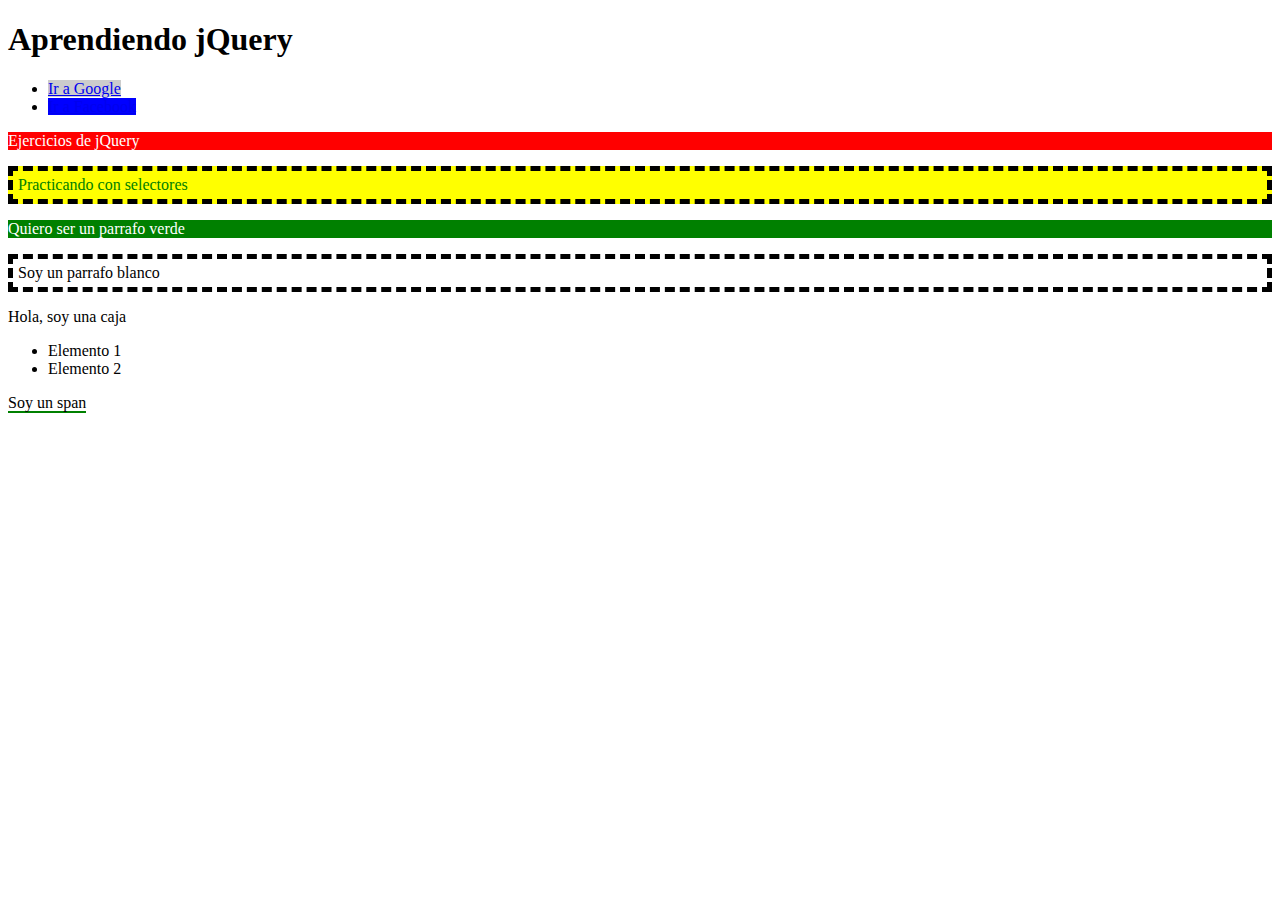
<file: aprendiendo-jquery/index.html>
<!DOCTYPE html>
<html lang="es">
<head>
    <meta charset="UTF-8">
    <title>Aprendiendo jQuery</title>
    <!--<script src="http://code.jquery.com/jquery-3.4.1.min.js" integrity="sha256-CSXorXvZcTkaix6Yvo6HppcZGetbYMGWSFlBw8HfCJo="
        crossorigin="anonymous"></script>-->
        <script src="js/jquery-3.4.1.min.js"></script>
        <script src="js/01-selectores.js"></script>
        <style>
            .zebra {
                border: 5px dashed black;
            }

            .grande {
                font-size: 30px;
            }

            .margen-superior {
                display: block;
                margin-top: 45px;
            }

            .resaltado {
                border-bottom: 2px solid green;
            }
        </style>
</head>
<body>
    <h1>Aprendiendo jQuery</h1>
    <ul>
        <li><a href="https://google.com" title="Google">Ir a Google</a></li>
        <li><a href="https://facebook.com" title="Facebook">Ir a Facebook</a></li>
    </ul>
    <p id="rojo" class="sin_borde">Ejercicios de jQuery</p>
    <p id="amarillo" class="zebra"">Practicando con selectores</p>
    <p id="verde" class="sin_borde">Quiero ser un parrafo verde</p>
    <p class="zebra">Soy un parrafo blanco</p>
    <div id="caja">
        <p>Hola, soy una caja</p>
        <ul>
            <li>Elemento 1</li>
            <li id="elemento2">Elemento 2</li>
        </ul>
        <span class="resaltado">Soy un span</span>
    </div>
</body>
</html>
</file>
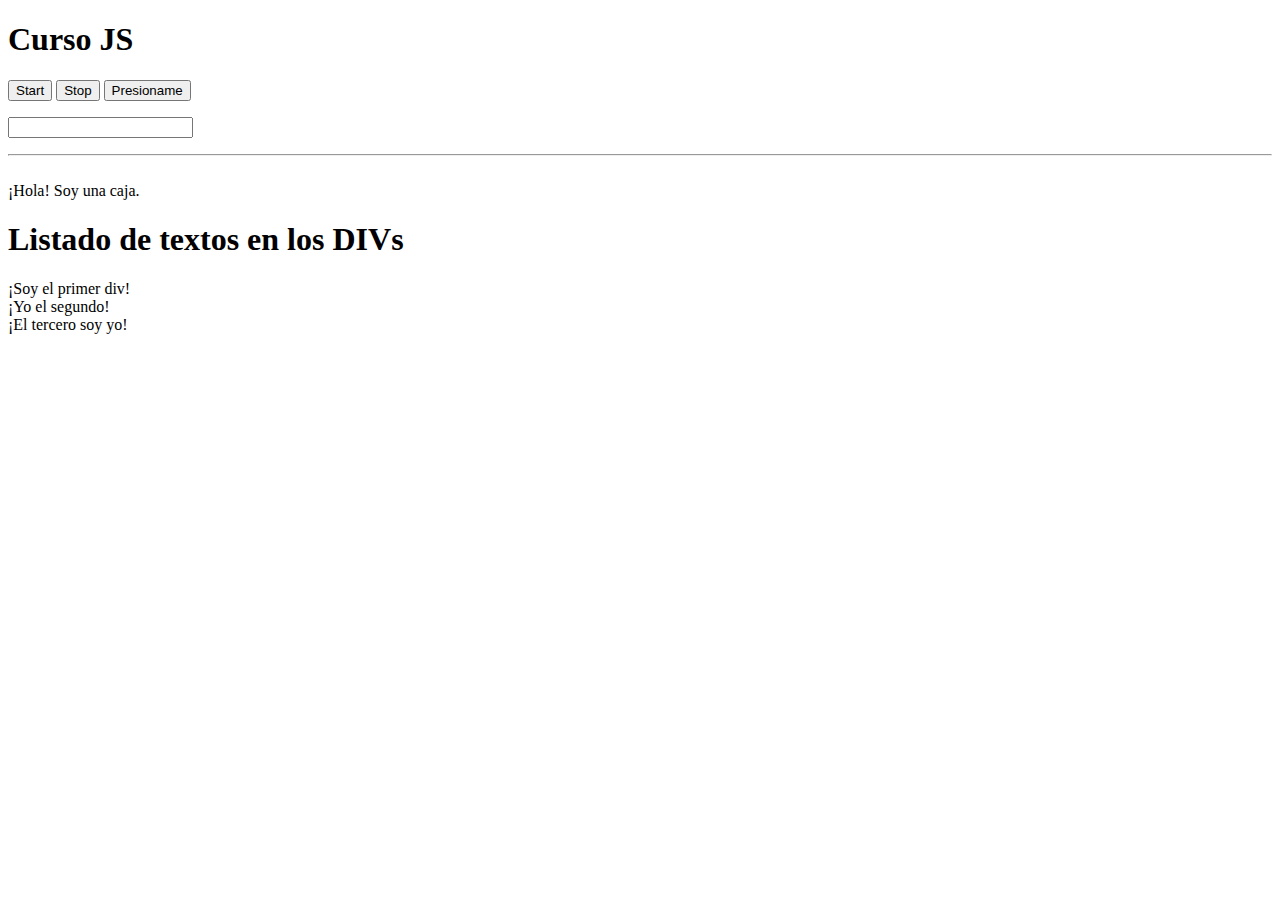
<file: hola-mundo/index.html>
<!DOCTYPE html>
<html lang="es">
<head>
    <meta charset="UTF-8"/>
    <title>Hola mundo con JS - Alejandro Martín</title>
    <!--<script type="text/javascript">
        alert("Hola mundo con JS");
    </script>
    <script src="js/01-hola-mundo.js"></script>
    <script src="js/02-variables.js"></script>
    <script src="js/03-let-y-var.js"></script>
    <script src="js/04-constantes.js"></script>
    <script src="js/05-tipos-de-datos.js"></script>
    <script src="js/06-condicionales.js"></script>
    <script src="js/07-switch.js"></script>
    <script src="js/08-bucle-for.js"></script>
    <script src="js/09-while.js"></script>
    <script src="js/10-ventanas.js"></script>
    <script src="js/12-ejercicio2.js"></script>
    <script src="js/13-ejercicio3.js"></script>
    <script src="js/14-ejercicio4.js"></script>
    <script src="js/15-ejercicio5.js"></script>
    <script src="js/16-ejercicio6.js"></script>
    <script src="js/17-ejercicio7.js"></script>
    <script src="js/18-ejercicio8.js"></script>
    <script src="js/19-funciones.js"></script>
    <script src="js/20-parametros2.js"></script>
    <script src="js/21-funciones-anonimas.js"></script>
    <script src="js/22-ambito.js"></script>
    <script src="js/23-funciones-texto.js"></script>
    <script src="js/24-plantillas.js"></script>
    <script src="js/25-arrays.js"></script>
    <script src="js/26-arrays-multi.js"></script>
    <script src="js/27-ejercicio-arrays.js"></script>
    <script src="js/30-eventos.js"></script>
    <script src="js/31-timers.js"></script>
-->
    <script src="js/30-eventos.js"></script>
    </head>
    
<body>
    <h1>Curso JS</h1>
    <p>
        <button id="start">Start</button>
        <button id="stop">Stop</button>
        <button id="boton">Presioname</button>
        <form>
            <input type="text" name="nombre" id="campo_nombre"/>
        </form>
    </p>
    
    <hr/>
    <br/>
    <div id="micaja">¡Hola! Soy una caja.</div>

    <section id="miSeccion">
        <h1 id="encabezado">Listado de textos en los DIVs</h1>
    </section>
    <div class="amarillo">¡Soy el primer div!</div>
    <div class="rojo">¡Yo el segundo!</div>
    <div class="rojo">¡El tercero soy yo!</div>
    <!--<script src="js/28-dom.js"></script>
    <script src="js/29-bom.js"></script>-->
    

    
</body>

</html>
</file>
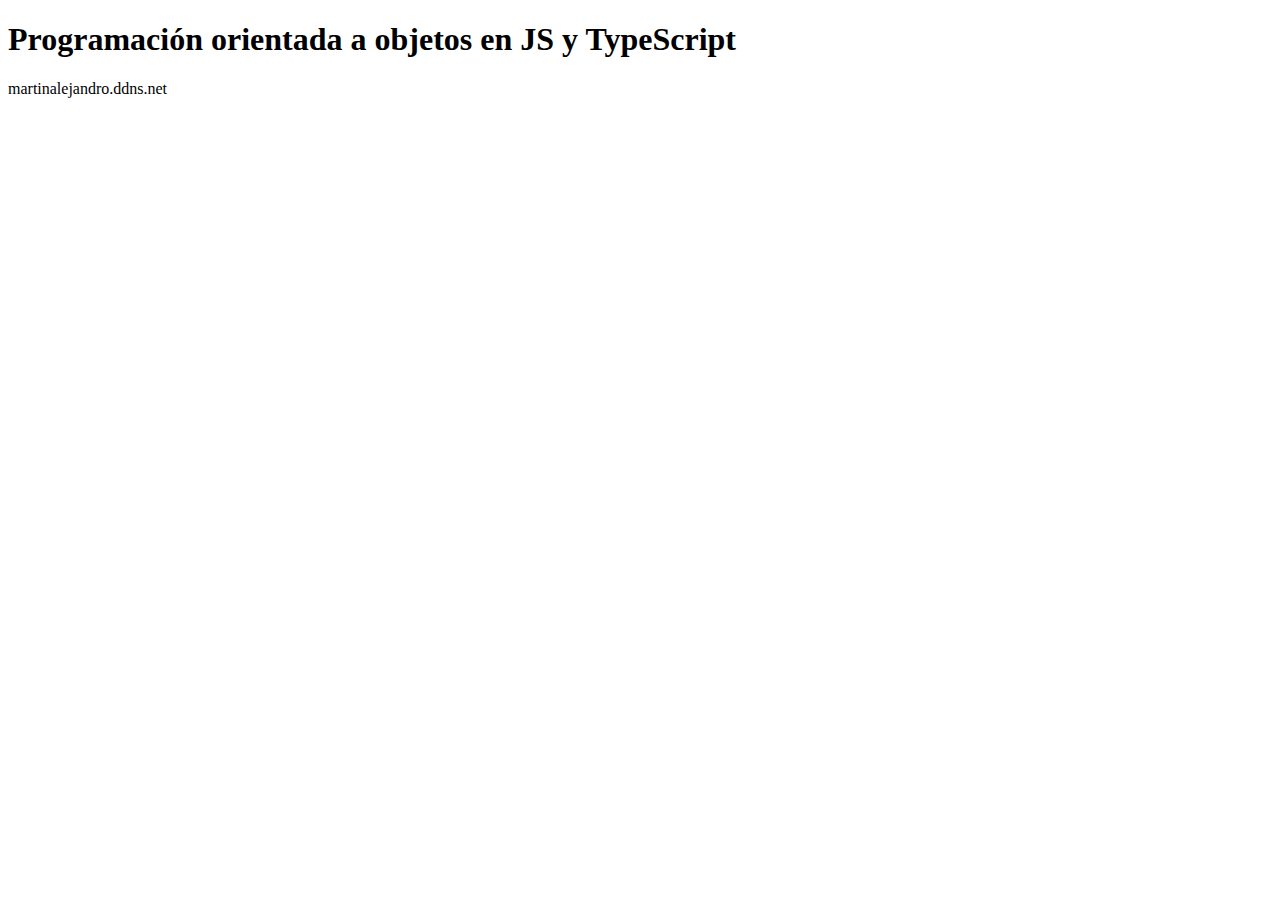
<file: poo-y-ts/index.html>
<!DOCTYPE html>
<html lang="en">
<head>
    <meta charset="UTF-8">
    <title>POO y TypeScript</title>
    <!-- <script src="js/01-clase-json.js"></script> 
    <script src="js/02-hola-mundo.js"></script>
    <script src="js/03-tipos-de-datos.js"></script>-->
    <script src="js/camiseta.js"></script>
</head>
<body>
    <h1>Programación orientada a objetos en JS y TypeScript</h1>
    <p>martinalejandro.ddns.net</p>
</body>
</html>
</file>
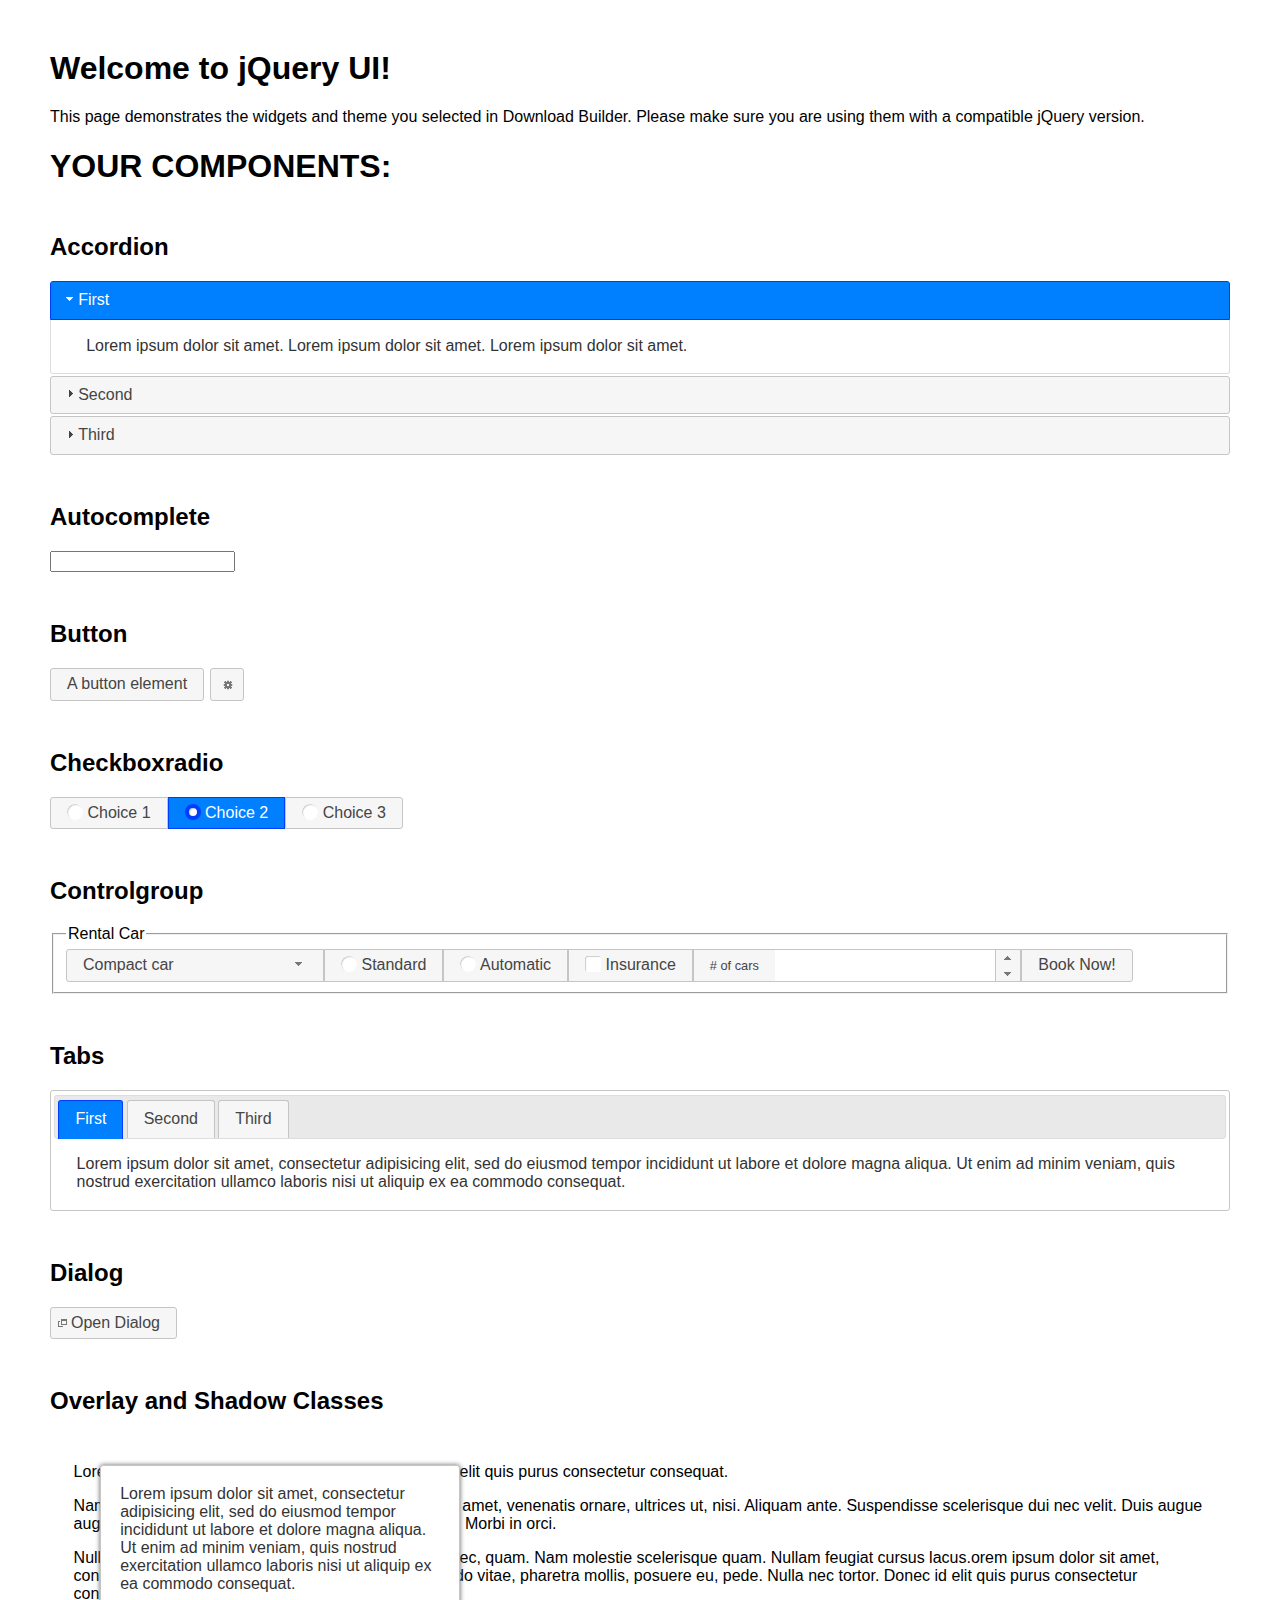
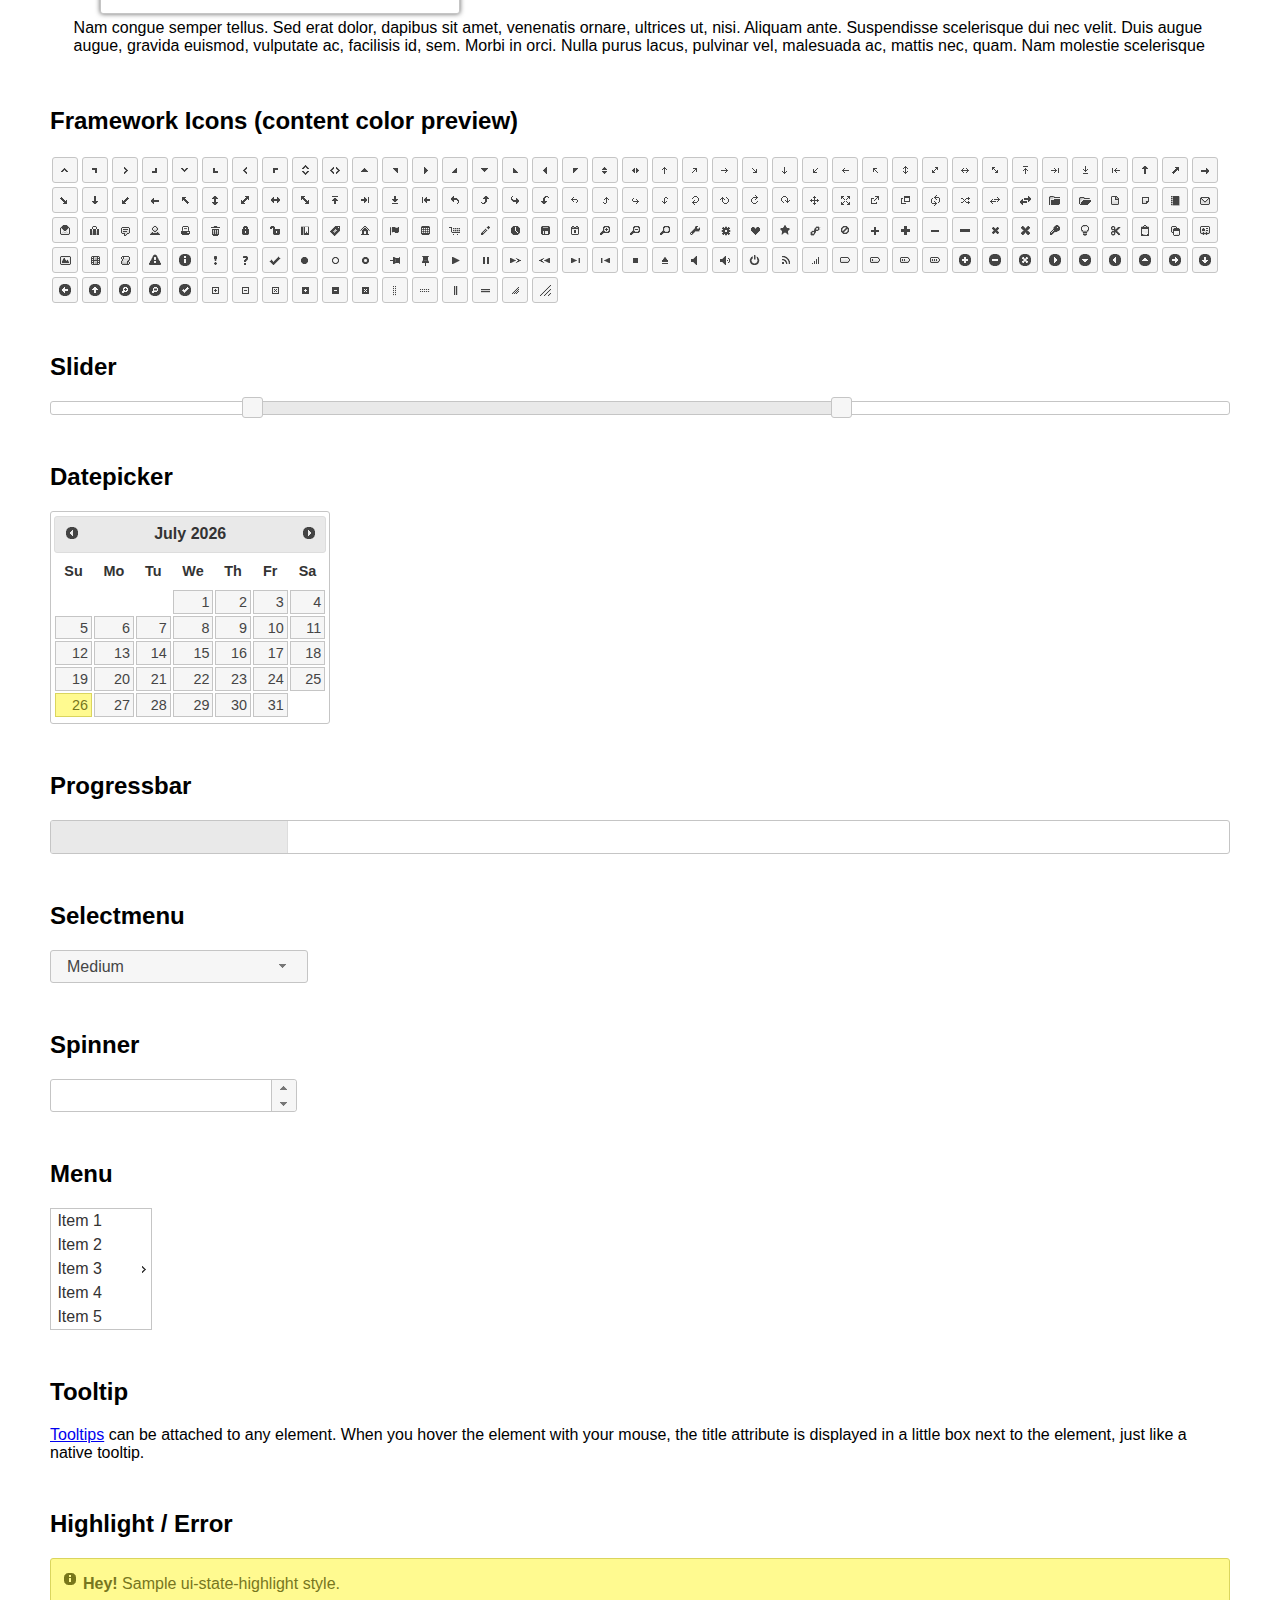
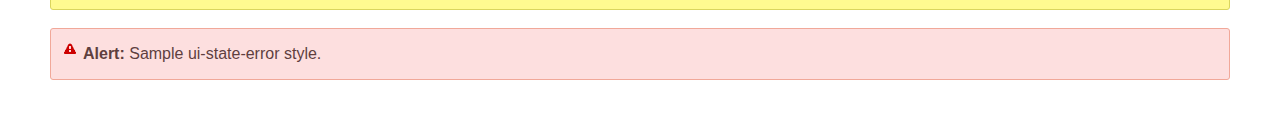
<file: aprendiendo-jquery/js/jquery-ui/index.html>
<!doctype html>
<html lang="us">
<head>
	<meta charset="utf-8">
	<title>jQuery UI Example Page</title>
	<link href="jquery-ui.css" rel="stylesheet">
	<style>
	body{
		font-family: "Trebuchet MS", sans-serif;
		margin: 50px;
	}
	.demoHeaders {
		margin-top: 2em;
	}
	#dialog-link {
		padding: .4em 1em .4em 20px;
		text-decoration: none;
		position: relative;
	}
	#dialog-link span.ui-icon {
		margin: 0 5px 0 0;
		position: absolute;
		left: .2em;
		top: 50%;
		margin-top: -8px;
	}
	#icons {
		margin: 0;
		padding: 0;
	}
	#icons li {
		margin: 2px;
		position: relative;
		padding: 4px 0;
		cursor: pointer;
		float: left;
		list-style: none;
	}
	#icons span.ui-icon {
		float: left;
		margin: 0 4px;
	}
	.fakewindowcontain .ui-widget-overlay {
		position: absolute;
	}
	select {
		width: 200px;
	}
	</style>
</head>
<body>

<h1>Welcome to jQuery UI!</h1>

<div class="ui-widget">
	<p>This page demonstrates the widgets and theme you selected in Download Builder. Please make sure you are using them with a compatible jQuery version.</p>
</div>

<h1>YOUR COMPONENTS:</h1>


<!-- Accordion -->
<h2 class="demoHeaders">Accordion</h2>
<div id="accordion">
	<h3>First</h3>
	<div>Lorem ipsum dolor sit amet. Lorem ipsum dolor sit amet. Lorem ipsum dolor sit amet.</div>
	<h3>Second</h3>
	<div>Phasellus mattis tincidunt nibh.</div>
	<h3>Third</h3>
	<div>Nam dui erat, auctor a, dignissim quis.</div>
</div>



<!-- Autocomplete -->
<h2 class="demoHeaders">Autocomplete</h2>
<div>
	<input id="autocomplete" title="type &quot;a&quot;">
</div>



<!-- Button -->
<h2 class="demoHeaders">Button</h2>
<button id="button">A button element</button>
<button id="button-icon">An icon-only button</button>



<!-- Checkboxradio -->
<h2 class="demoHeaders">Checkboxradio</h2>
<form style="margin-top: 1em;">
	<div id="radioset">
		<input type="radio" id="radio1" name="radio"><label for="radio1">Choice 1</label>
		<input type="radio" id="radio2" name="radio" checked="checked"><label for="radio2">Choice 2</label>
		<input type="radio" id="radio3" name="radio"><label for="radio3">Choice 3</label>
	</div>
</form>



<!-- Controlgroup -->
<h2 class="demoHeaders">Controlgroup</h2>
<fieldset>
	<legend>Rental Car</legend>
	<div id="controlgroup">
		<select id="car-type">
			<option>Compact car</option>
			<option>Midsize car</option>
			<option>Full size car</option>
			<option>SUV</option>
			<option>Luxury</option>
			<option>Truck</option>
			<option>Van</option>
		</select>
		<label for="transmission-standard">Standard</label>
		<input type="radio" name="transmission" id="transmission-standard">
		<label for="transmission-automatic">Automatic</label>
		<input type="radio" name="transmission" id="transmission-automatic">
		<label for="insurance">Insurance</label>
		<input type="checkbox" name="insurance" id="insurance">
		<label for="horizontal-spinner" class="ui-controlgroup-label"># of cars</label>
		<input id="horizontal-spinner" class="ui-spinner-input">
		<button>Book Now!</button>
	</div>
</fieldset>



<!-- Tabs -->
<h2 class="demoHeaders">Tabs</h2>
<div id="tabs">
	<ul>
		<li><a href="#tabs-1">First</a></li>
		<li><a href="#tabs-2">Second</a></li>
		<li><a href="#tabs-3">Third</a></li>
	</ul>
	<div id="tabs-1">Lorem ipsum dolor sit amet, consectetur adipisicing elit, sed do eiusmod tempor incididunt ut labore et dolore magna aliqua. Ut enim ad minim veniam, quis nostrud exercitation ullamco laboris nisi ut aliquip ex ea commodo consequat.</div>
	<div id="tabs-2">Phasellus mattis tincidunt nibh. Cras orci urna, blandit id, pretium vel, aliquet ornare, felis. Maecenas scelerisque sem non nisl. Fusce sed lorem in enim dictum bibendum.</div>
	<div id="tabs-3">Nam dui erat, auctor a, dignissim quis, sollicitudin eu, felis. Pellentesque nisi urna, interdum eget, sagittis et, consequat vestibulum, lacus. Mauris porttitor ullamcorper augue.</div>
</div>



<h2 class="demoHeaders">Dialog</h2>
<p>
	<button id="dialog-link" class="ui-button ui-corner-all ui-widget">
		<span class="ui-icon ui-icon-newwin"></span>Open Dialog
	</button>
</p>

<h2 class="demoHeaders">Overlay and Shadow Classes</h2>
<div style="position: relative; width: 96%; height: 200px; padding:1% 2%; overflow:hidden;" class="fakewindowcontain">
	<p>Lorem ipsum dolor sit amet,  Nulla nec tortor. Donec id elit quis purus consectetur consequat. </p><p>Nam congue semper tellus. Sed erat dolor, dapibus sit amet, venenatis ornare, ultrices ut, nisi. Aliquam ante. Suspendisse scelerisque dui nec velit. Duis augue augue, gravida euismod, vulputate ac, facilisis id, sem. Morbi in orci. </p><p>Nulla purus lacus, pulvinar vel, malesuada ac, mattis nec, quam. Nam molestie scelerisque quam. Nullam feugiat cursus lacus.orem ipsum dolor sit amet, consectetur adipiscing elit. Donec libero risus, commodo vitae, pharetra mollis, posuere eu, pede. Nulla nec tortor. Donec id elit quis purus consectetur consequat. </p><p>Nam congue semper tellus. Sed erat dolor, dapibus sit amet, venenatis ornare, ultrices ut, nisi. Aliquam ante. Suspendisse scelerisque dui nec velit. Duis augue augue, gravida euismod, vulputate ac, facilisis id, sem. Morbi in orci. Nulla purus lacus, pulvinar vel, malesuada ac, mattis nec, quam. Nam molestie scelerisque quam. </p><p>Nullam feugiat cursus lacus.orem ipsum dolor sit amet, consectetur adipiscing elit. Donec libero risus, commodo vitae, pharetra mollis, posuere eu, pede. Nulla nec tortor. Donec id elit quis purus consectetur consequat. Nam congue semper tellus. Sed erat dolor, dapibus sit amet, venenatis ornare, ultrices ut, nisi. Aliquam ante. </p><p>Suspendisse scelerisque dui nec velit. Duis augue augue, gravida euismod, vulputate ac, facilisis id, sem. Morbi in orci. Nulla purus lacus, pulvinar vel, malesuada ac, mattis nec, quam. Nam molestie scelerisque quam. Nullam feugiat cursus lacus.orem ipsum dolor sit amet, consectetur adipiscing elit. Donec libero risus, commodo vitae, pharetra mollis, posuere eu, pede. Nulla nec tortor. Donec id elit quis purus consectetur consequat. Nam congue semper tellus. Sed erat dolor, dapibus sit amet, venenatis ornare, ultrices ut, nisi. </p>

	<!-- ui-dialog -->
	<div class="ui-widget-overlay ui-front"></div>
	<div style="position: absolute; width: 320px; left: 50px; top: 30px; padding: 1.2em" class="ui-widget ui-front ui-widget-content ui-corner-all ui-widget-shadow">
		Lorem ipsum dolor sit amet, consectetur adipisicing elit, sed do eiusmod tempor incididunt ut labore et dolore magna aliqua. Ut enim ad minim veniam, quis nostrud exercitation ullamco laboris nisi ut aliquip ex ea commodo consequat.
	</div>

</div>

<!-- ui-dialog -->
<div id="dialog" title="Dialog Title">
	<p>Lorem ipsum dolor sit amet, consectetur adipisicing elit, sed do eiusmod tempor incididunt ut labore et dolore magna aliqua. Ut enim ad minim veniam, quis nostrud exercitation ullamco laboris nisi ut aliquip ex ea commodo consequat.</p>
</div>



<h2 class="demoHeaders">Framework Icons (content color preview)</h2>
<ul id="icons" class="ui-widget ui-helper-clearfix">
	<li class="ui-state-default ui-corner-all" title=".ui-icon-caret-1-n"><span class="ui-icon ui-icon-caret-1-n"></span></li>
	<li class="ui-state-default ui-corner-all" title=".ui-icon-caret-1-ne"><span class="ui-icon ui-icon-caret-1-ne"></span></li>
	<li class="ui-state-default ui-corner-all" title=".ui-icon-caret-1-e"><span class="ui-icon ui-icon-caret-1-e"></span></li>
	<li class="ui-state-default ui-corner-all" title=".ui-icon-caret-1-se"><span class="ui-icon ui-icon-caret-1-se"></span></li>
	<li class="ui-state-default ui-corner-all" title=".ui-icon-caret-1-s"><span class="ui-icon ui-icon-caret-1-s"></span></li>
	<li class="ui-state-default ui-corner-all" title=".ui-icon-caret-1-sw"><span class="ui-icon ui-icon-caret-1-sw"></span></li>
	<li class="ui-state-default ui-corner-all" title=".ui-icon-caret-1-w"><span class="ui-icon ui-icon-caret-1-w"></span></li>
	<li class="ui-state-default ui-corner-all" title=".ui-icon-caret-1-nw"><span class="ui-icon ui-icon-caret-1-nw"></span></li>
	<li class="ui-state-default ui-corner-all" title=".ui-icon-caret-2-n-s"><span class="ui-icon ui-icon-caret-2-n-s"></span></li>
	<li class="ui-state-default ui-corner-all" title=".ui-icon-caret-2-e-w"><span class="ui-icon ui-icon-caret-2-e-w"></span></li>
	<li class="ui-state-default ui-corner-all" title=".ui-icon-triangle-1-n"><span class="ui-icon ui-icon-triangle-1-n"></span></li>
	<li class="ui-state-default ui-corner-all" title=".ui-icon-triangle-1-ne"><span class="ui-icon ui-icon-triangle-1-ne"></span></li>
	<li class="ui-state-default ui-corner-all" title=".ui-icon-triangle-1-e"><span class="ui-icon ui-icon-triangle-1-e"></span></li>
	<li class="ui-state-default ui-corner-all" title=".ui-icon-triangle-1-se"><span class="ui-icon ui-icon-triangle-1-se"></span></li>
	<li class="ui-state-default ui-corner-all" title=".ui-icon-triangle-1-s"><span class="ui-icon ui-icon-triangle-1-s"></span></li>
	<li class="ui-state-default ui-corner-all" title=".ui-icon-triangle-1-sw"><span class="ui-icon ui-icon-triangle-1-sw"></span></li>
	<li class="ui-state-default ui-corner-all" title=".ui-icon-triangle-1-w"><span class="ui-icon ui-icon-triangle-1-w"></span></li>
	<li class="ui-state-default ui-corner-all" title=".ui-icon-triangle-1-nw"><span class="ui-icon ui-icon-triangle-1-nw"></span></li>
	<li class="ui-state-default ui-corner-all" title=".ui-icon-triangle-2-n-s"><span class="ui-icon ui-icon-triangle-2-n-s"></span></li>
	<li class="ui-state-default ui-corner-all" title=".ui-icon-triangle-2-e-w"><span class="ui-icon ui-icon-triangle-2-e-w"></span></li>
	<li class="ui-state-default ui-corner-all" title=".ui-icon-arrow-1-n"><span class="ui-icon ui-icon-arrow-1-n"></span></li>
	<li class="ui-state-default ui-corner-all" title=".ui-icon-arrow-1-ne"><span class="ui-icon ui-icon-arrow-1-ne"></span></li>
	<li class="ui-state-default ui-corner-all" title=".ui-icon-arrow-1-e"><span class="ui-icon ui-icon-arrow-1-e"></span></li>
	<li class="ui-state-default ui-corner-all" title=".ui-icon-arrow-1-se"><span class="ui-icon ui-icon-arrow-1-se"></span></li>
	<li class="ui-state-default ui-corner-all" title=".ui-icon-arrow-1-s"><span class="ui-icon ui-icon-arrow-1-s"></span></li>
	<li class="ui-state-default ui-corner-all" title=".ui-icon-arrow-1-sw"><span class="ui-icon ui-icon-arrow-1-sw"></span></li>
	<li class="ui-state-default ui-corner-all" title=".ui-icon-arrow-1-w"><span class="ui-icon ui-icon-arrow-1-w"></span></li>
	<li class="ui-state-default ui-corner-all" title=".ui-icon-arrow-1-nw"><span class="ui-icon ui-icon-arrow-1-nw"></span></li>
	<li class="ui-state-default ui-corner-all" title=".ui-icon-arrow-2-n-s"><span class="ui-icon ui-icon-arrow-2-n-s"></span></li>
	<li class="ui-state-default ui-corner-all" title=".ui-icon-arrow-2-ne-sw"><span class="ui-icon ui-icon-arrow-2-ne-sw"></span></li>
	<li class="ui-state-default ui-corner-all" title=".ui-icon-arrow-2-e-w"><span class="ui-icon ui-icon-arrow-2-e-w"></span></li>
	<li class="ui-state-default ui-corner-all" title=".ui-icon-arrow-2-se-nw"><span class="ui-icon ui-icon-arrow-2-se-nw"></span></li>
	<li class="ui-state-default ui-corner-all" title=".ui-icon-arrowstop-1-n"><span class="ui-icon ui-icon-arrowstop-1-n"></span></li>
	<li class="ui-state-default ui-corner-all" title=".ui-icon-arrowstop-1-e"><span class="ui-icon ui-icon-arrowstop-1-e"></span></li>
	<li class="ui-state-default ui-corner-all" title=".ui-icon-arrowstop-1-s"><span class="ui-icon ui-icon-arrowstop-1-s"></span></li>
	<li class="ui-state-default ui-corner-all" title=".ui-icon-arrowstop-1-w"><span class="ui-icon ui-icon-arrowstop-1-w"></span></li>
	<li class="ui-state-default ui-corner-all" title=".ui-icon-arrowthick-1-n"><span class="ui-icon ui-icon-arrowthick-1-n"></span></li>
	<li class="ui-state-default ui-corner-all" title=".ui-icon-arrowthick-1-ne"><span class="ui-icon ui-icon-arrowthick-1-ne"></span></li>
	<li class="ui-state-default ui-corner-all" title=".ui-icon-arrowthick-1-e"><span class="ui-icon ui-icon-arrowthick-1-e"></span></li>
	<li class="ui-state-default ui-corner-all" title=".ui-icon-arrowthick-1-se"><span class="ui-icon ui-icon-arrowthick-1-se"></span></li>
	<li class="ui-state-default ui-corner-all" title=".ui-icon-arrowthick-1-s"><span class="ui-icon ui-icon-arrowthick-1-s"></span></li>
	<li class="ui-state-default ui-corner-all" title=".ui-icon-arrowthick-1-sw"><span class="ui-icon ui-icon-arrowthick-1-sw"></span></li>
	<li class="ui-state-default ui-corner-all" title=".ui-icon-arrowthick-1-w"><span class="ui-icon ui-icon-arrowthick-1-w"></span></li>
	<li class="ui-state-default ui-corner-all" title=".ui-icon-arrowthick-1-nw"><span class="ui-icon ui-icon-arrowthick-1-nw"></span></li>
	<li class="ui-state-default ui-corner-all" title=".ui-icon-arrowthick-2-n-s"><span class="ui-icon ui-icon-arrowthick-2-n-s"></span></li>
	<li class="ui-state-default ui-corner-all" title=".ui-icon-arrowthick-2-ne-sw"><span class="ui-icon ui-icon-arrowthick-2-ne-sw"></span></li>
	<li class="ui-state-default ui-corner-all" title=".ui-icon-arrowthick-2-e-w"><span class="ui-icon ui-icon-arrowthick-2-e-w"></span></li>
	<li class="ui-state-default ui-corner-all" title=".ui-icon-arrowthick-2-se-nw"><span class="ui-icon ui-icon-arrowthick-2-se-nw"></span></li>
	<li class="ui-state-default ui-corner-all" title=".ui-icon-arrowthickstop-1-n"><span class="ui-icon ui-icon-arrowthickstop-1-n"></span></li>
	<li class="ui-state-default ui-corner-all" title=".ui-icon-arrowthickstop-1-e"><span class="ui-icon ui-icon-arrowthickstop-1-e"></span></li>
	<li class="ui-state-default ui-corner-all" title=".ui-icon-arrowthickstop-1-s"><span class="ui-icon ui-icon-arrowthickstop-1-s"></span></li>
	<li class="ui-state-default ui-corner-all" title=".ui-icon-arrowthickstop-1-w"><span class="ui-icon ui-icon-arrowthickstop-1-w"></span></li>
	<li class="ui-state-default ui-corner-all" title=".ui-icon-arrowreturnthick-1-w"><span class="ui-icon ui-icon-arrowreturnthick-1-w"></span></li>
	<li class="ui-state-default ui-corner-all" title=".ui-icon-arrowreturnthick-1-n"><span class="ui-icon ui-icon-arrowreturnthick-1-n"></span></li>
	<li class="ui-state-default ui-corner-all" title=".ui-icon-arrowreturnthick-1-e"><span class="ui-icon ui-icon-arrowreturnthick-1-e"></span></li>
	<li class="ui-state-default ui-corner-all" title=".ui-icon-arrowreturnthick-1-s"><span class="ui-icon ui-icon-arrowreturnthick-1-s"></span></li>
	<li class="ui-state-default ui-corner-all" title=".ui-icon-arrowreturn-1-w"><span class="ui-icon ui-icon-arrowreturn-1-w"></span></li>
	<li class="ui-state-default ui-corner-all" title=".ui-icon-arrowreturn-1-n"><span class="ui-icon ui-icon-arrowreturn-1-n"></span></li>
	<li class="ui-state-default ui-corner-all" title=".ui-icon-arrowreturn-1-e"><span class="ui-icon ui-icon-arrowreturn-1-e"></span></li>
	<li class="ui-state-default ui-corner-all" title=".ui-icon-arrowreturn-1-s"><span class="ui-icon ui-icon-arrowreturn-1-s"></span></li>
	<li class="ui-state-default ui-corner-all" title=".ui-icon-arrowrefresh-1-w"><span class="ui-icon ui-icon-arrowrefresh-1-w"></span></li>
	<li class="ui-state-default ui-corner-all" title=".ui-icon-arrowrefresh-1-n"><span class="ui-icon ui-icon-arrowrefresh-1-n"></span></li>
	<li class="ui-state-default ui-corner-all" title=".ui-icon-arrowrefresh-1-e"><span class="ui-icon ui-icon-arrowrefresh-1-e"></span></li>
	<li class="ui-state-default ui-corner-all" title=".ui-icon-arrowrefresh-1-s"><span class="ui-icon ui-icon-arrowrefresh-1-s"></span></li>
	<li class="ui-state-default ui-corner-all" title=".ui-icon-arrow-4"><span class="ui-icon ui-icon-arrow-4"></span></li>
	<li class="ui-state-default ui-corner-all" title=".ui-icon-arrow-4-diag"><span class="ui-icon ui-icon-arrow-4-diag"></span></li>
	<li class="ui-state-default ui-corner-all" title=".ui-icon-extlink"><span class="ui-icon ui-icon-extlink"></span></li>
	<li class="ui-state-default ui-corner-all" title=".ui-icon-newwin"><span class="ui-icon ui-icon-newwin"></span></li>
	<li class="ui-state-default ui-corner-all" title=".ui-icon-refresh"><span class="ui-icon ui-icon-refresh"></span></li>
	<li class="ui-state-default ui-corner-all" title=".ui-icon-shuffle"><span class="ui-icon ui-icon-shuffle"></span></li>
	<li class="ui-state-default ui-corner-all" title=".ui-icon-transfer-e-w"><span class="ui-icon ui-icon-transfer-e-w"></span></li>
	<li class="ui-state-default ui-corner-all" title=".ui-icon-transferthick-e-w"><span class="ui-icon ui-icon-transferthick-e-w"></span></li>
	<li class="ui-state-default ui-corner-all" title=".ui-icon-folder-collapsed"><span class="ui-icon ui-icon-folder-collapsed"></span></li>
	<li class="ui-state-default ui-corner-all" title=".ui-icon-folder-open"><span class="ui-icon ui-icon-folder-open"></span></li>
	<li class="ui-state-default ui-corner-all" title=".ui-icon-document"><span class="ui-icon ui-icon-document"></span></li>
	<li class="ui-state-default ui-corner-all" title=".ui-icon-document-b"><span class="ui-icon ui-icon-document-b"></span></li>
	<li class="ui-state-default ui-corner-all" title=".ui-icon-note"><span class="ui-icon ui-icon-note"></span></li>
	<li class="ui-state-default ui-corner-all" title=".ui-icon-mail-closed"><span class="ui-icon ui-icon-mail-closed"></span></li>
	<li class="ui-state-default ui-corner-all" title=".ui-icon-mail-open"><span class="ui-icon ui-icon-mail-open"></span></li>
	<li class="ui-state-default ui-corner-all" title=".ui-icon-suitcase"><span class="ui-icon ui-icon-suitcase"></span></li>
	<li class="ui-state-default ui-corner-all" title=".ui-icon-comment"><span class="ui-icon ui-icon-comment"></span></li>
	<li class="ui-state-default ui-corner-all" title=".ui-icon-person"><span class="ui-icon ui-icon-person"></span></li>
	<li class="ui-state-default ui-corner-all" title=".ui-icon-print"><span class="ui-icon ui-icon-print"></span></li>
	<li class="ui-state-default ui-corner-all" title=".ui-icon-trash"><span class="ui-icon ui-icon-trash"></span></li>
	<li class="ui-state-default ui-corner-all" title=".ui-icon-locked"><span class="ui-icon ui-icon-locked"></span></li>
	<li class="ui-state-default ui-corner-all" title=".ui-icon-unlocked"><span class="ui-icon ui-icon-unlocked"></span></li>
	<li class="ui-state-default ui-corner-all" title=".ui-icon-bookmark"><span class="ui-icon ui-icon-bookmark"></span></li>
	<li class="ui-state-default ui-corner-all" title=".ui-icon-tag"><span class="ui-icon ui-icon-tag"></span></li>
	<li class="ui-state-default ui-corner-all" title=".ui-icon-home"><span class="ui-icon ui-icon-home"></span></li>
	<li class="ui-state-default ui-corner-all" title=".ui-icon-flag"><span class="ui-icon ui-icon-flag"></span></li>
	<li class="ui-state-default ui-corner-all" title=".ui-icon-calculator"><span class="ui-icon ui-icon-calculator"></span></li>
	<li class="ui-state-default ui-corner-all" title=".ui-icon-cart"><span class="ui-icon ui-icon-cart"></span></li>
	<li class="ui-state-default ui-corner-all" title=".ui-icon-pencil"><span class="ui-icon ui-icon-pencil"></span></li>
	<li class="ui-state-default ui-corner-all" title=".ui-icon-clock"><span class="ui-icon ui-icon-clock"></span></li>
	<li class="ui-state-default ui-corner-all" title=".ui-icon-disk"><span class="ui-icon ui-icon-disk"></span></li>
	<li class="ui-state-default ui-corner-all" title=".ui-icon-calendar"><span class="ui-icon ui-icon-calendar"></span></li>
	<li class="ui-state-default ui-corner-all" title=".ui-icon-zoomin"><span class="ui-icon ui-icon-zoomin"></span></li>
	<li class="ui-state-default ui-corner-all" title=".ui-icon-zoomout"><span class="ui-icon ui-icon-zoomout"></span></li>
	<li class="ui-state-default ui-corner-all" title=".ui-icon-search"><span class="ui-icon ui-icon-search"></span></li>
	<li class="ui-state-default ui-corner-all" title=".ui-icon-wrench"><span class="ui-icon ui-icon-wrench"></span></li>
	<li class="ui-state-default ui-corner-all" title=".ui-icon-gear"><span class="ui-icon ui-icon-gear"></span></li>
	<li class="ui-state-default ui-corner-all" title=".ui-icon-heart"><span class="ui-icon ui-icon-heart"></span></li>
	<li class="ui-state-default ui-corner-all" title=".ui-icon-star"><span class="ui-icon ui-icon-star"></span></li>
	<li class="ui-state-default ui-corner-all" title=".ui-icon-link"><span class="ui-icon ui-icon-link"></span></li>
	<li class="ui-state-default ui-corner-all" title=".ui-icon-cancel"><span class="ui-icon ui-icon-cancel"></span></li>
	<li class="ui-state-default ui-corner-all" title=".ui-icon-plus"><span class="ui-icon ui-icon-plus"></span></li>
	<li class="ui-state-default ui-corner-all" title=".ui-icon-plusthick"><span class="ui-icon ui-icon-plusthick"></span></li>
	<li class="ui-state-default ui-corner-all" title=".ui-icon-minus"><span class="ui-icon ui-icon-minus"></span></li>
	<li class="ui-state-default ui-corner-all" title=".ui-icon-minusthick"><span class="ui-icon ui-icon-minusthick"></span></li>
	<li class="ui-state-default ui-corner-all" title=".ui-icon-close"><span class="ui-icon ui-icon-close"></span></li>
	<li class="ui-state-default ui-corner-all" title=".ui-icon-closethick"><span class="ui-icon ui-icon-closethick"></span></li>
	<li class="ui-state-default ui-corner-all" title=".ui-icon-key"><span class="ui-icon ui-icon-key"></span></li>
	<li class="ui-state-default ui-corner-all" title=".ui-icon-lightbulb"><span class="ui-icon ui-icon-lightbulb"></span></li>
	<li class="ui-state-default ui-corner-all" title=".ui-icon-scissors"><span class="ui-icon ui-icon-scissors"></span></li>
	<li class="ui-state-default ui-corner-all" title=".ui-icon-clipboard"><span class="ui-icon ui-icon-clipboard"></span></li>
	<li class="ui-state-default ui-corner-all" title=".ui-icon-copy"><span class="ui-icon ui-icon-copy"></span></li>
	<li class="ui-state-default ui-corner-all" title=".ui-icon-contact"><span class="ui-icon ui-icon-contact"></span></li>
	<li class="ui-state-default ui-corner-all" title=".ui-icon-image"><span class="ui-icon ui-icon-image"></span></li>
	<li class="ui-state-default ui-corner-all" title=".ui-icon-video"><span class="ui-icon ui-icon-video"></span></li>
	<li class="ui-state-default ui-corner-all" title=".ui-icon-script"><span class="ui-icon ui-icon-script"></span></li>
	<li class="ui-state-default ui-corner-all" title=".ui-icon-alert"><span class="ui-icon ui-icon-alert"></span></li>
	<li class="ui-state-default ui-corner-all" title=".ui-icon-info"><span class="ui-icon ui-icon-info"></span></li>
	<li class="ui-state-default ui-corner-all" title=".ui-icon-notice"><span class="ui-icon ui-icon-notice"></span></li>
	<li class="ui-state-default ui-corner-all" title=".ui-icon-help"><span class="ui-icon ui-icon-help"></span></li>
	<li class="ui-state-default ui-corner-all" title=".ui-icon-check"><span class="ui-icon ui-icon-check"></span></li>
	<li class="ui-state-default ui-corner-all" title=".ui-icon-bullet"><span class="ui-icon ui-icon-bullet"></span></li>
	<li class="ui-state-default ui-corner-all" title=".ui-icon-radio-off"><span class="ui-icon ui-icon-radio-off"></span></li>
	<li class="ui-state-default ui-corner-all" title=".ui-icon-radio-on"><span class="ui-icon ui-icon-radio-on"></span></li>
	<li class="ui-state-default ui-corner-all" title=".ui-icon-pin-w"><span class="ui-icon ui-icon-pin-w"></span></li>
	<li class="ui-state-default ui-corner-all" title=".ui-icon-pin-s"><span class="ui-icon ui-icon-pin-s"></span></li>
	<li class="ui-state-default ui-corner-all" title=".ui-icon-play"><span class="ui-icon ui-icon-play"></span></li>
	<li class="ui-state-default ui-corner-all" title=".ui-icon-pause"><span class="ui-icon ui-icon-pause"></span></li>
	<li class="ui-state-default ui-corner-all" title=".ui-icon-seek-next"><span class="ui-icon ui-icon-seek-next"></span></li>
	<li class="ui-state-default ui-corner-all" title=".ui-icon-seek-prev"><span class="ui-icon ui-icon-seek-prev"></span></li>
	<li class="ui-state-default ui-corner-all" title=".ui-icon-seek-end"><span class="ui-icon ui-icon-seek-end"></span></li>
	<li class="ui-state-default ui-corner-all" title=".ui-icon-seek-first"><span class="ui-icon ui-icon-seek-first"></span></li>
	<li class="ui-state-default ui-corner-all" title=".ui-icon-stop"><span class="ui-icon ui-icon-stop"></span></li>
	<li class="ui-state-default ui-corner-all" title=".ui-icon-eject"><span class="ui-icon ui-icon-eject"></span></li>
	<li class="ui-state-default ui-corner-all" title=".ui-icon-volume-off"><span class="ui-icon ui-icon-volume-off"></span></li>
	<li class="ui-state-default ui-corner-all" title=".ui-icon-volume-on"><span class="ui-icon ui-icon-volume-on"></span></li>
	<li class="ui-state-default ui-corner-all" title=".ui-icon-power"><span class="ui-icon ui-icon-power"></span></li>
	<li class="ui-state-default ui-corner-all" title=".ui-icon-signal-diag"><span class="ui-icon ui-icon-signal-diag"></span></li>
	<li class="ui-state-default ui-corner-all" title=".ui-icon-signal"><span class="ui-icon ui-icon-signal"></span></li>
	<li class="ui-state-default ui-corner-all" title=".ui-icon-battery-0"><span class="ui-icon ui-icon-battery-0"></span></li>
	<li class="ui-state-default ui-corner-all" title=".ui-icon-battery-1"><span class="ui-icon ui-icon-battery-1"></span></li>
	<li class="ui-state-default ui-corner-all" title=".ui-icon-battery-2"><span class="ui-icon ui-icon-battery-2"></span></li>
	<li class="ui-state-default ui-corner-all" title=".ui-icon-battery-3"><span class="ui-icon ui-icon-battery-3"></span></li>
	<li class="ui-state-default ui-corner-all" title=".ui-icon-circle-plus"><span class="ui-icon ui-icon-circle-plus"></span></li>
	<li class="ui-state-default ui-corner-all" title=".ui-icon-circle-minus"><span class="ui-icon ui-icon-circle-minus"></span></li>
	<li class="ui-state-default ui-corner-all" title=".ui-icon-circle-close"><span class="ui-icon ui-icon-circle-close"></span></li>
	<li class="ui-state-default ui-corner-all" title=".ui-icon-circle-triangle-e"><span class="ui-icon ui-icon-circle-triangle-e"></span></li>
	<li class="ui-state-default ui-corner-all" title=".ui-icon-circle-triangle-s"><span class="ui-icon ui-icon-circle-triangle-s"></span></li>
	<li class="ui-state-default ui-corner-all" title=".ui-icon-circle-triangle-w"><span class="ui-icon ui-icon-circle-triangle-w"></span></li>
	<li class="ui-state-default ui-corner-all" title=".ui-icon-circle-triangle-n"><span class="ui-icon ui-icon-circle-triangle-n"></span></li>
	<li class="ui-state-default ui-corner-all" title=".ui-icon-circle-arrow-e"><span class="ui-icon ui-icon-circle-arrow-e"></span></li>
	<li class="ui-state-default ui-corner-all" title=".ui-icon-circle-arrow-s"><span class="ui-icon ui-icon-circle-arrow-s"></span></li>
	<li class="ui-state-default ui-corner-all" title=".ui-icon-circle-arrow-w"><span class="ui-icon ui-icon-circle-arrow-w"></span></li>
	<li class="ui-state-default ui-corner-all" title=".ui-icon-circle-arrow-n"><span class="ui-icon ui-icon-circle-arrow-n"></span></li>
	<li class="ui-state-default ui-corner-all" title=".ui-icon-circle-zoomin"><span class="ui-icon ui-icon-circle-zoomin"></span></li>
	<li class="ui-state-default ui-corner-all" title=".ui-icon-circle-zoomout"><span class="ui-icon ui-icon-circle-zoomout"></span></li>
	<li class="ui-state-default ui-corner-all" title=".ui-icon-circle-check"><span class="ui-icon ui-icon-circle-check"></span></li>
	<li class="ui-state-default ui-corner-all" title=".ui-icon-circlesmall-plus"><span class="ui-icon ui-icon-circlesmall-plus"></span></li>
	<li class="ui-state-default ui-corner-all" title=".ui-icon-circlesmall-minus"><span class="ui-icon ui-icon-circlesmall-minus"></span></li>
	<li class="ui-state-default ui-corner-all" title=".ui-icon-circlesmall-close"><span class="ui-icon ui-icon-circlesmall-close"></span></li>
	<li class="ui-state-default ui-corner-all" title=".ui-icon-squaresmall-plus"><span class="ui-icon ui-icon-squaresmall-plus"></span></li>
	<li class="ui-state-default ui-corner-all" title=".ui-icon-squaresmall-minus"><span class="ui-icon ui-icon-squaresmall-minus"></span></li>
	<li class="ui-state-default ui-corner-all" title=".ui-icon-squaresmall-close"><span class="ui-icon ui-icon-squaresmall-close"></span></li>
	<li class="ui-state-default ui-corner-all" title=".ui-icon-grip-dotted-vertical"><span class="ui-icon ui-icon-grip-dotted-vertical"></span></li>
	<li class="ui-state-default ui-corner-all" title=".ui-icon-grip-dotted-horizontal"><span class="ui-icon ui-icon-grip-dotted-horizontal"></span></li>
	<li class="ui-state-default ui-corner-all" title=".ui-icon-grip-solid-vertical"><span class="ui-icon ui-icon-grip-solid-vertical"></span></li>
	<li class="ui-state-default ui-corner-all" title=".ui-icon-grip-solid-horizontal"><span class="ui-icon ui-icon-grip-solid-horizontal"></span></li>
	<li class="ui-state-default ui-corner-all" title=".ui-icon-gripsmall-diagonal-se"><span class="ui-icon ui-icon-gripsmall-diagonal-se"></span></li>
	<li class="ui-state-default ui-corner-all" title=".ui-icon-grip-diagonal-se"><span class="ui-icon ui-icon-grip-diagonal-se"></span></li>
</ul>


<!-- Slider -->
<h2 class="demoHeaders">Slider</h2>
<div id="slider"></div>



<!-- Datepicker -->
<h2 class="demoHeaders">Datepicker</h2>
<div id="datepicker"></div>



<!-- Progressbar -->
<h2 class="demoHeaders">Progressbar</h2>
<div id="progressbar"></div>



<!-- Progressbar -->
<h2 class="demoHeaders">Selectmenu</h2>
<select id="selectmenu">
	<option>Slower</option>
	<option>Slow</option>
	<option selected="selected">Medium</option>
	<option>Fast</option>
	<option>Faster</option>
</select>



<!-- Spinner -->
<h2 class="demoHeaders">Spinner</h2>
<input id="spinner">



<!-- Menu -->
<h2 class="demoHeaders">Menu</h2>
<ul style="width:100px;" id="menu">
	<li><div>Item 1</div></li>
	<li><div>Item 2</div></li>
	<li><div>Item 3</div>
		<ul>
			<li><div>Item 3-1</div></li>
			<li><div>Item 3-2</div></li>
			<li><div>Item 3-3</div></li>
			<li><div>Item 3-4</div></li>
			<li><div>Item 3-5</div></li>
		</ul>
	</li>
	<li><div>Item 4</div></li>
	<li><div>Item 5</div></li>
</ul>



<!-- Tooltip -->
<h2 class="demoHeaders">Tooltip</h2>
<p id="tooltip">
	<a href="#" title="That&apos;s what this widget is">Tooltips</a> can be attached to any element. When you hover
the element with your mouse, the title attribute is displayed in a little box next to the element, just like a native tooltip.
</p>


<!-- Highlight / Error -->
<h2 class="demoHeaders">Highlight / Error</h2>
<div class="ui-widget">
	<div class="ui-state-highlight ui-corner-all" style="margin-top: 20px; padding: 0 .7em;">
		<p><span class="ui-icon ui-icon-info" style="float: left; margin-right: .3em;"></span>
		<strong>Hey!</strong> Sample ui-state-highlight style.</p>
	</div>
</div>
<br>
<div class="ui-widget">
	<div class="ui-state-error ui-corner-all" style="padding: 0 .7em;">
		<p><span class="ui-icon ui-icon-alert" style="float: left; margin-right: .3em;"></span>
		<strong>Alert:</strong> Sample ui-state-error style.</p>
	</div>
</div>

<script src="external/jquery/jquery.js"></script>
<script src="jquery-ui.js"></script>
<script>

$( "#accordion" ).accordion();



var availableTags = [
	"ActionScript",
	"AppleScript",
	"Asp",
	"BASIC",
	"C",
	"C++",
	"Clojure",
	"COBOL",
	"ColdFusion",
	"Erlang",
	"Fortran",
	"Groovy",
	"Haskell",
	"Java",
	"JavaScript",
	"Lisp",
	"Perl",
	"PHP",
	"Python",
	"Ruby",
	"Scala",
	"Scheme"
];
$( "#autocomplete" ).autocomplete({
	source: availableTags
});



$( "#button" ).button();
$( "#button-icon" ).button({
	icon: "ui-icon-gear",
	showLabel: false
});



$( "#radioset" ).buttonset();



$( "#controlgroup" ).controlgroup();



$( "#tabs" ).tabs();



$( "#dialog" ).dialog({
	autoOpen: false,
	width: 400,
	buttons: [
		{
			text: "Ok",
			click: function() {
				$( this ).dialog( "close" );
			}
		},
		{
			text: "Cancel",
			click: function() {
				$( this ).dialog( "close" );
			}
		}
	]
});

// Link to open the dialog
$( "#dialog-link" ).click(function( event ) {
	$( "#dialog" ).dialog( "open" );
	event.preventDefault();
});



$( "#datepicker" ).datepicker({
	inline: true
});



$( "#slider" ).slider({
	range: true,
	values: [ 17, 67 ]
});



$( "#progressbar" ).progressbar({
	value: 20
});



$( "#spinner" ).spinner();



$( "#menu" ).menu();



$( "#tooltip" ).tooltip();



$( "#selectmenu" ).selectmenu();


// Hover states on the static widgets
$( "#dialog-link, #icons li" ).hover(
	function() {
		$( this ).addClass( "ui-state-hover" );
	},
	function() {
		$( this ).removeClass( "ui-state-hover" );
	}
);
</script>
</body>
</html>
</file>
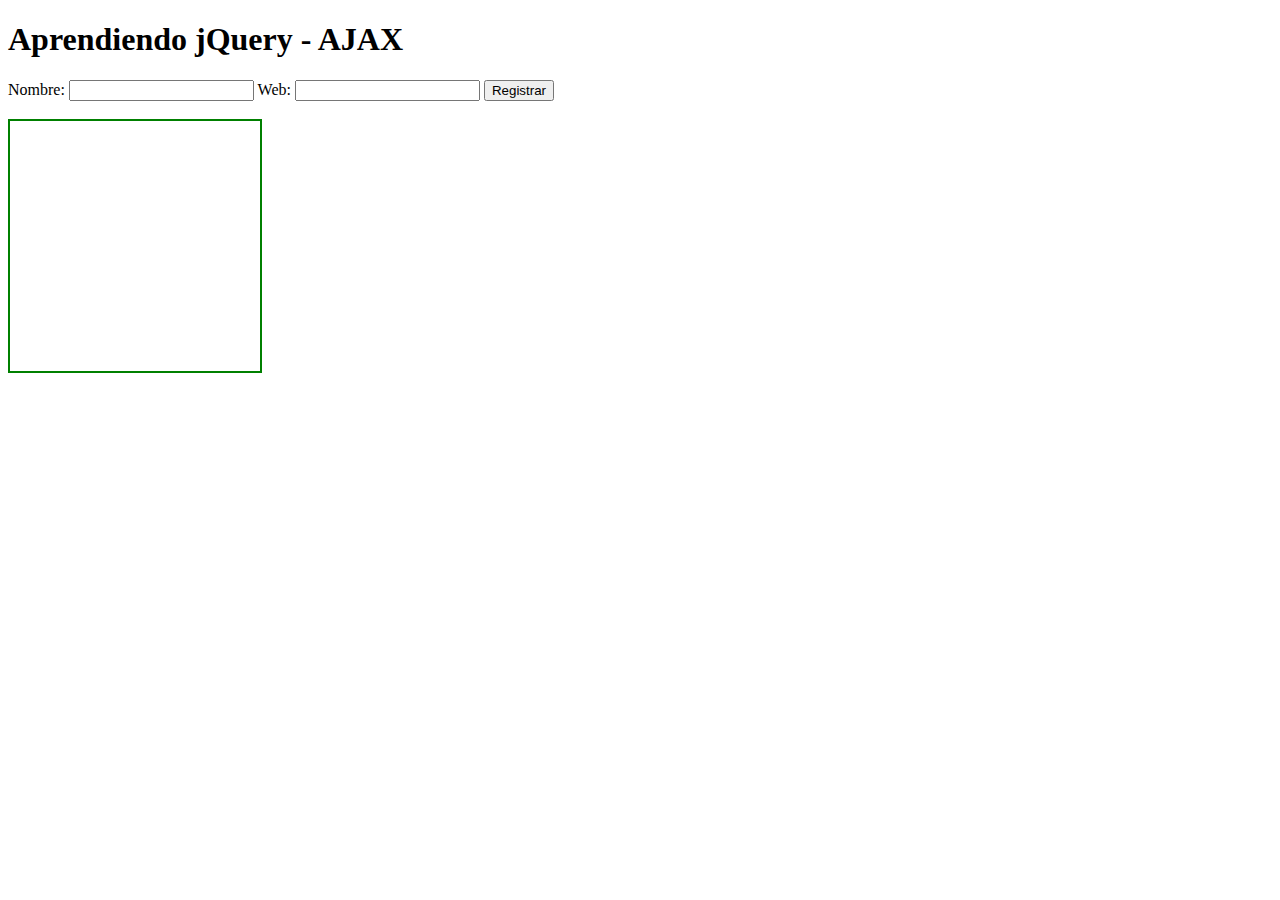
<file: aprendiendo-jquery/ajax.html>
<!DOCTYPE html>
<html lang="es">

<head>
    <meta charset="UTF-8">
    <title>Aprendiendo jQuery</title>
    <script src="js/jquery-3.4.1.min.js"></script>
    <script src="js/05-ajax.js"></script>
    <style>
        #datos {
            border: 2px solid green;
            width: 250px;
            height: 250px;
        }
    </style>
</head>

<body>
    <h1>Aprendiendo jQuery - AJAX</h1>
    <form action="https://reqres.in/api/users" method="post" id="formulario">
        Nombre: <input type="text" name="name" id="web">
        Web: <input type="text" name="web" id="web">
        <input type="submit" value="Registrar">
    </form>
    <br>
    <div id="datos">

    </div>
</body>

</html>
</file>
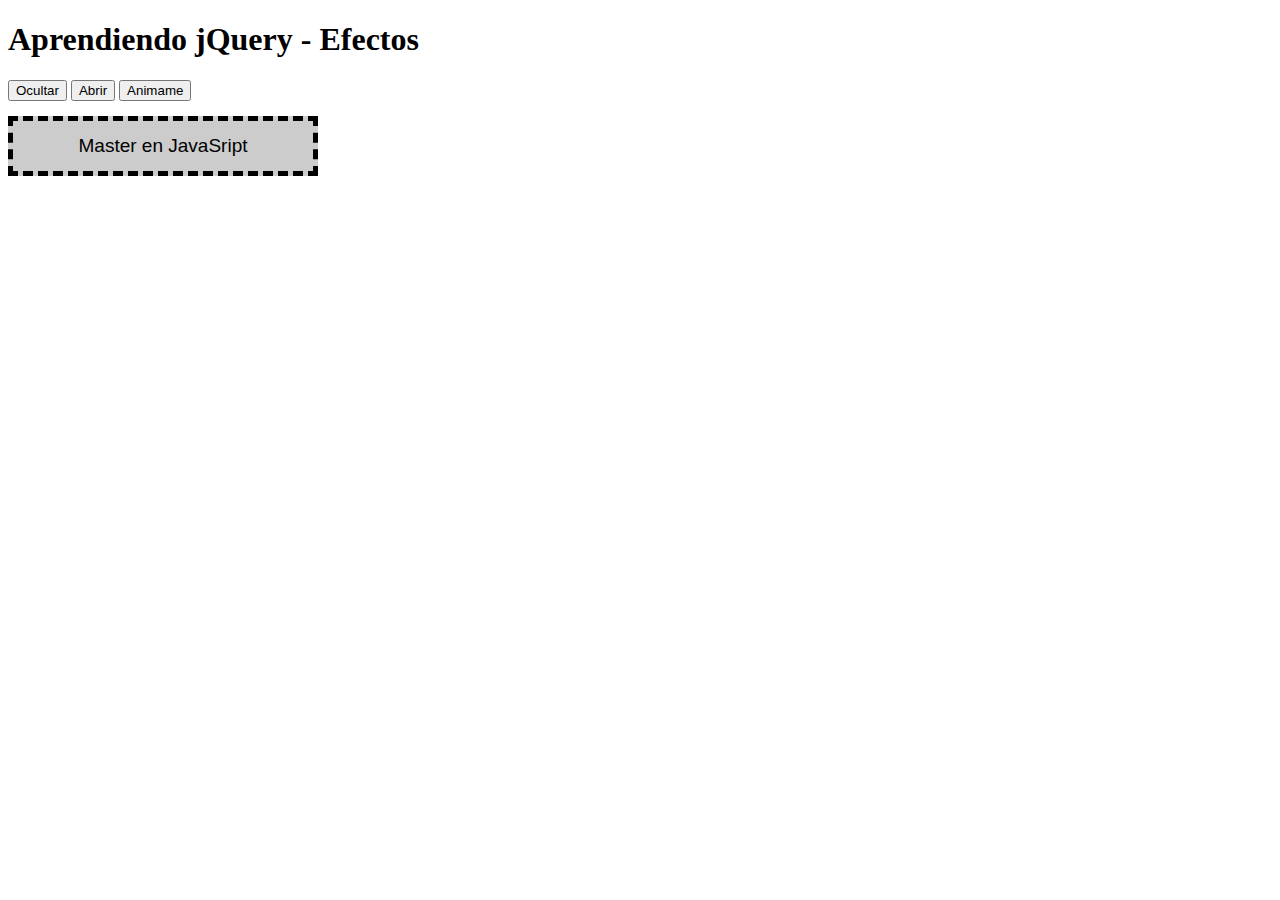
<file: aprendiendo-jquery/efectos.html>
<!DOCTYPE html>
    <html lang="es">
    <head>
        <meta charset="UTF-8">
        <title>Aprendiendo jQuery</title>
        <script src="js/jquery-3.4.1.min.js"></script>
        <script src="js/04-efectos.js"></script>
        <style>
        #caja {
            width: 300px;
            height: 50px;
            border: 5px dashed black;
            background: #ccc;
            text-align: center;
            line-height: 50px;
            color: black;
            font-size: 19px;
            font-family: Verdana, Geneva, Tahoma, sans-serif;
            margin-top: 15px;
        }
        </style>
    </head>

    <body>
        <h1>Aprendiendo jQuery - Efectos</h1>
        
        <button id="mostrar">
            Mostrar
        </button>
        <button id="ocultar">
            Ocultar
        </button>
        <button id="todoenuno">
            Abrir
        </button>
        <button id="animar">
            Animame
        </button>
        <div id="caja">
            Master en JavaSript
        </div>
    </body>
</html>
</file>
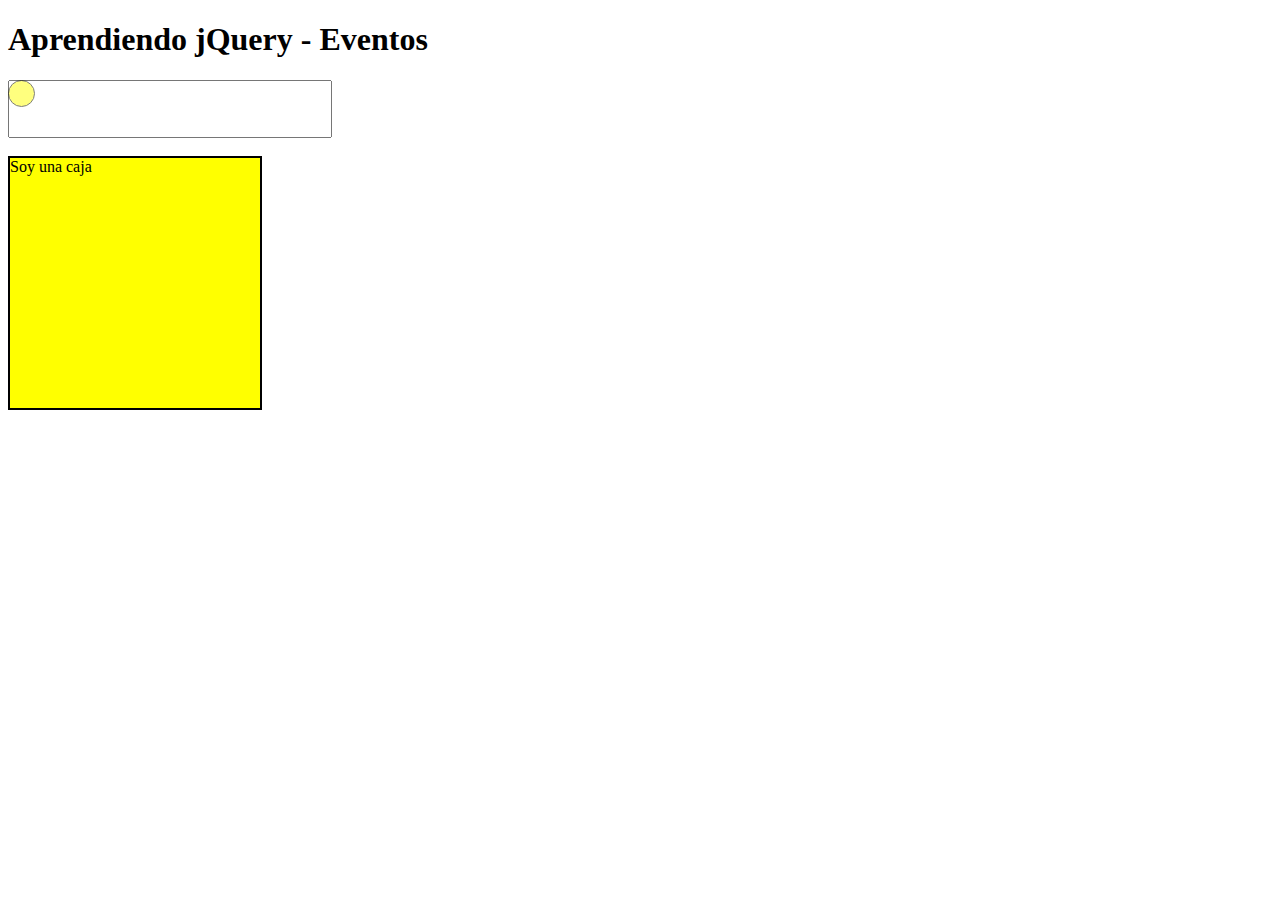
<file: aprendiendo-jquery/eventos.html>
<!DOCTYPE html>
<html lang="es">

<head>
    <meta charset="UTF-8">
    <title>Aprendiendo jQuery</title>
    <script src="js/jquery-3.4.1.min.js"></script>
    <script src="js/02-eventos.js"></script>
    <style>
        #caja {
            width: 250px;
            height: 250px;
            border: 2px solid black;
            background: yellow;
            transition: 300ms all;
        }
/*
        #caja:hover {
            background: red;
            cursor: pointer;
        }*/

        input {
            padding: 10px;
            width: 300px;
            font-size: 30px;
        }

        #datos {
            border: 4px dashed black;
            padding: 10px;
            width: 250px;
            height: 50px;
            margin-top: 10px;
            display: none;
        }

        #sigueme {
            width: 25px;
            height: 25px;
            position: absolute;
            background: yellow;
            border: 1px solid black;
            opacity: 0.5;
            border-radius: 999px;
        }
    </style>
</head>

<body>
    <h1>Aprendiendo jQuery - Eventos</h1>
    <div id="sigueme"></div>
    <form>
        <input type="text" id="nombre"/>
    </form>
    <div id="datos">

    </div>
    <br>
    <div id="caja">
        Soy una caja
    </div>
</body>

</html>
</file>
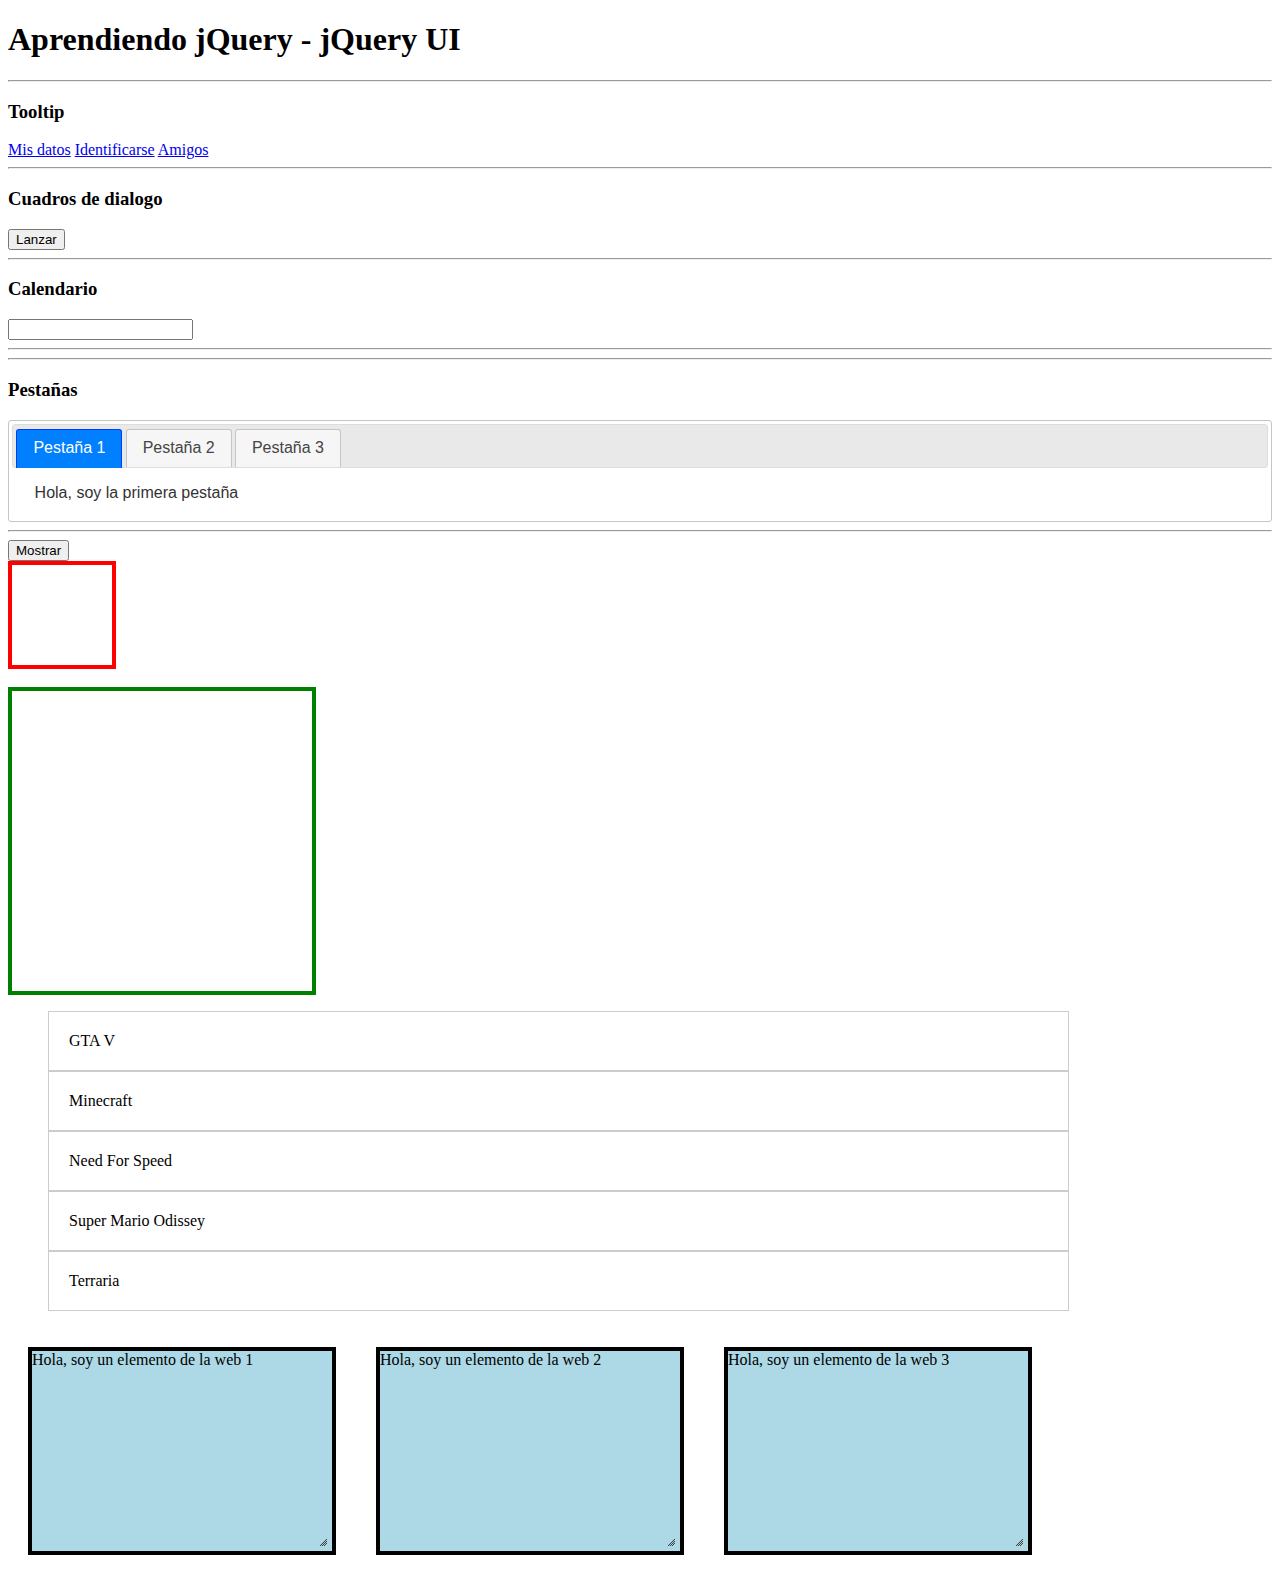
<file: aprendiendo-jquery/interface.html>
<!DOCTYPE html>
<html lang="es">

<head>
    <meta charset="UTF-8">
    <title>Aprendiendo jQuery</title>
    <script src="js/jquery-3.4.1.min.js"></script>
    <link rel="stylesheet" href="js/jquery-ui/jquery-ui.min.css"><link rel="stylesheet" href="js/jquery-ui/jquery-ui.min.css">
    <link rel="stylesheet" href="js/jquery-ui/jquery-ui.structure.min.css">
    <link rel="stylesheet" href="js/jquery-ui/jquery-ui.theme.min.css">

    <script src="js/jquery-ui/jquery-ui.min.js"></script>
    <script src="js/06-interface.js"></script>
    <style>
        .elemento {
            width: 300px;
            height: 200px;
            border: 4px solid black;
            background: lightblue;
            margin: 20px;
            float: left;
        }

        .lista-seleccionable li {
            width: 80%;
            padding: 20px;
            border: 1px solid #ccc;
            list-style: none;
            cursor: pointer;
        }

        ul .ui-selecting {background: green;}
        ul .ui-selected {background: blue;}

        #elemento-movido {
            width: 100px;
            height: 100px;
            border: 4px solid red;
        }

        #area {
            width: 300px;
            height: 300px;
            border: 4px solid green;
        }

        .caja-efectos {
            background: pink;
            float: none;
            display: none;
        }

        #popup {
            display: none;
        }
    </style>
</head>

<body>
    <h1>Aprendiendo jQuery - jQuery UI</h1>
    <hr>
    <h3>Tooltip</h3>
    <a href="#" title="Acceder a la sección de mis datos de esta web">Mis datos</a>
    <a href="#" title="Logueate en la web">Identificarse</a>
    <a href="#" title="Muestra todos tus amigos">Amigos</a>

    <hr>
        <h3>Cuadros de dialogo</h3>
        <button id="lanzar-popup">Lanzar</button>
        <div id="popup" title="¿Estás seguro?">
            <p>Si continuas en el curso continuarás aprendiendo JS</p>
        </div>
        
        <hr>
                <h3>Calendario</h3>
            <input type="text" id="calendario">
                <hr>
        <hr>
        <h3>Pestañas</h3>
        <div id="pestanas">
            <ul>
                <li><a href="#tabs-1">Pestaña 1</a></li>
                <li><a href="#tabs-2">Pestaña 2</a></li>
                <li><a href="#tabs-3">Pestaña 3</a></li>
            </ul>
            <div id="tabs-1">
                Hola, soy la primera pestaña
            </div>
            <div id="tabs-2">
                Hola, soy la segunda pestaña
            </div>
            <div id="tabs-3">
                Hola, soy la tercera pestaña
            </div>
        </div>
        <hr>
    <button id="mostrar">Mostrar</button>
    <div class="caja-efectos elemento"></div>
    <div id="elemento-movido"></div>
    <br>
    <div id="area"></div>
    <ul class="lista-seleccionable">
        <li>GTA V</li>
        <li>Minecraft</li>
        <li>Need For Speed</li>
        <li>Super Mario Odissey</li>
        <li>Terraria</li>
    </ul>
    <div class="elemento">
        Hola, soy un elemento de la web 1
    </div>
    <div class="elemento">
        Hola, soy un elemento de la web 2
    </div>
    <div class="elemento">
        Hola, soy un elemento de la web 3
    </div>
</body>

</html>
</file>
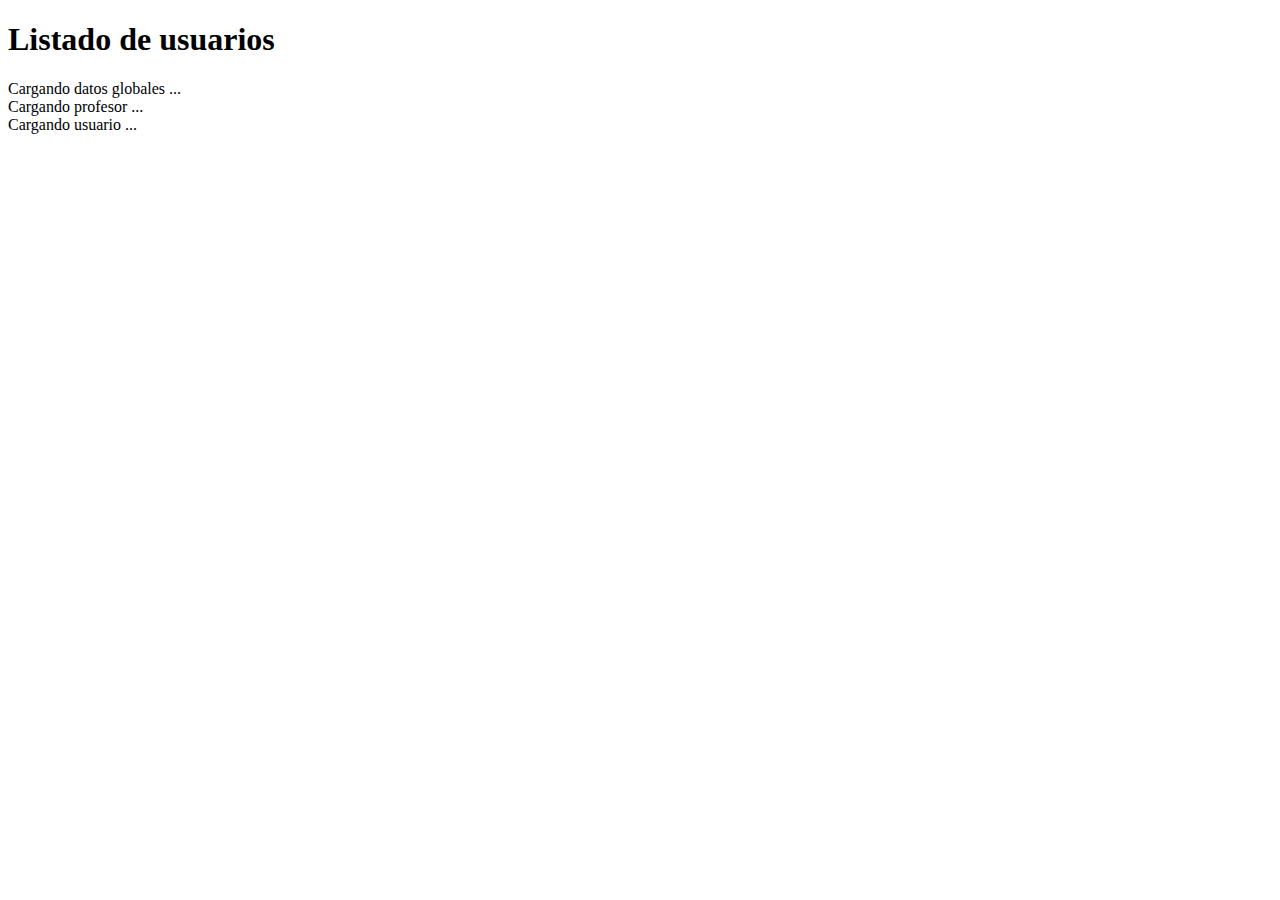
<file: hola-mundo/externo.html>
<!DOCTYPE html>
<html lang="es">
<head>
    <meta charset="UTF-8">
    <title>Consumo servicio REST con Fetch</title>
</head>
<body>
    <h1>Listado de usuarios</h1>
    <div id="usuarios">
        <span class="loading">Cargando datos globales ...</span>
    </div>
    <div id="profesor">
        <span class="loading">Cargando profesor ...</span>
    </div>
    <div id="janet">
        <span class="loading">Cargando usuario ...</span>
    </div>
    <script src="js/36-fetch.js"></script>
    <script src="js/37-try-catch.js"></script>
    <script src="js/38-fechas.js"></script>
</body>
</html>
</file>
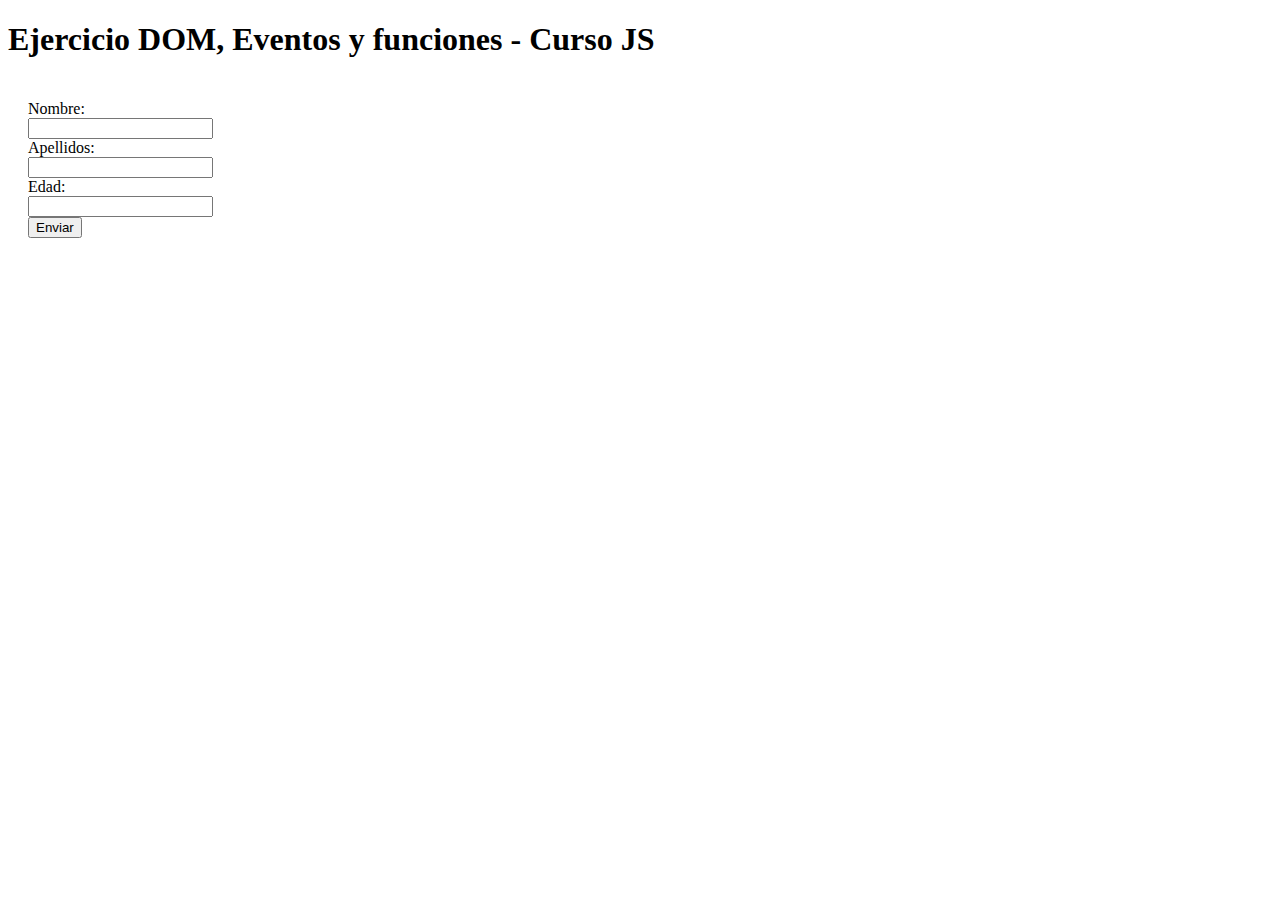
<file: hola-mundo/formulario.html>
<!DOCTYPE html>
<html lang="es">
<head>
    <meta charset="UTF-8" />
    <title>Ejercicio DOM, Eventos y funciones</title>
</head>
<script src="js/32-ejercicio-dom.js"></script>
<style>
.box {
    width: 200px;
    height: 250px;
    float: left;
    margin: 20px;
}

.dashed {
    border: 3px dashed black;
    padding: 5px;
}
</style>
<body>
    <!--

        1. Formulario campos: Nombre, Apellidos y edad
        2. Boton de enviar el formulario: eventos submit
        3. Mostrar datos por pantalla
        4. Validación del formulario


    -->
    <h1>Ejercicio DOM, Eventos y funciones - Curso JS</h1>
    <div class="box">
        <form action="#" method="post" id="formulario" onsubmit="return false;">
            <label for="nombre">Nombre: </label><br/>
            <input type="text" name="nombre" id="nombre"/> <br/>
            <span id="error_nombre"></span>
            
            <label for="apellidos">Apellidos: </label><br />
            <input type="text" name="apellidos" id="apellidos"/><br/>

            <label for="edad">Edad: </label><br />
            <input type="number" name="edad" id="edad"/><br />

            <input type="submit" value="Enviar" id="submit"/>
        </form>
    </div>
    <div class="box dashed">
        <h3>Información del usuario</h3>
        <hr/>
    </div>
</body>
</html>
</file>
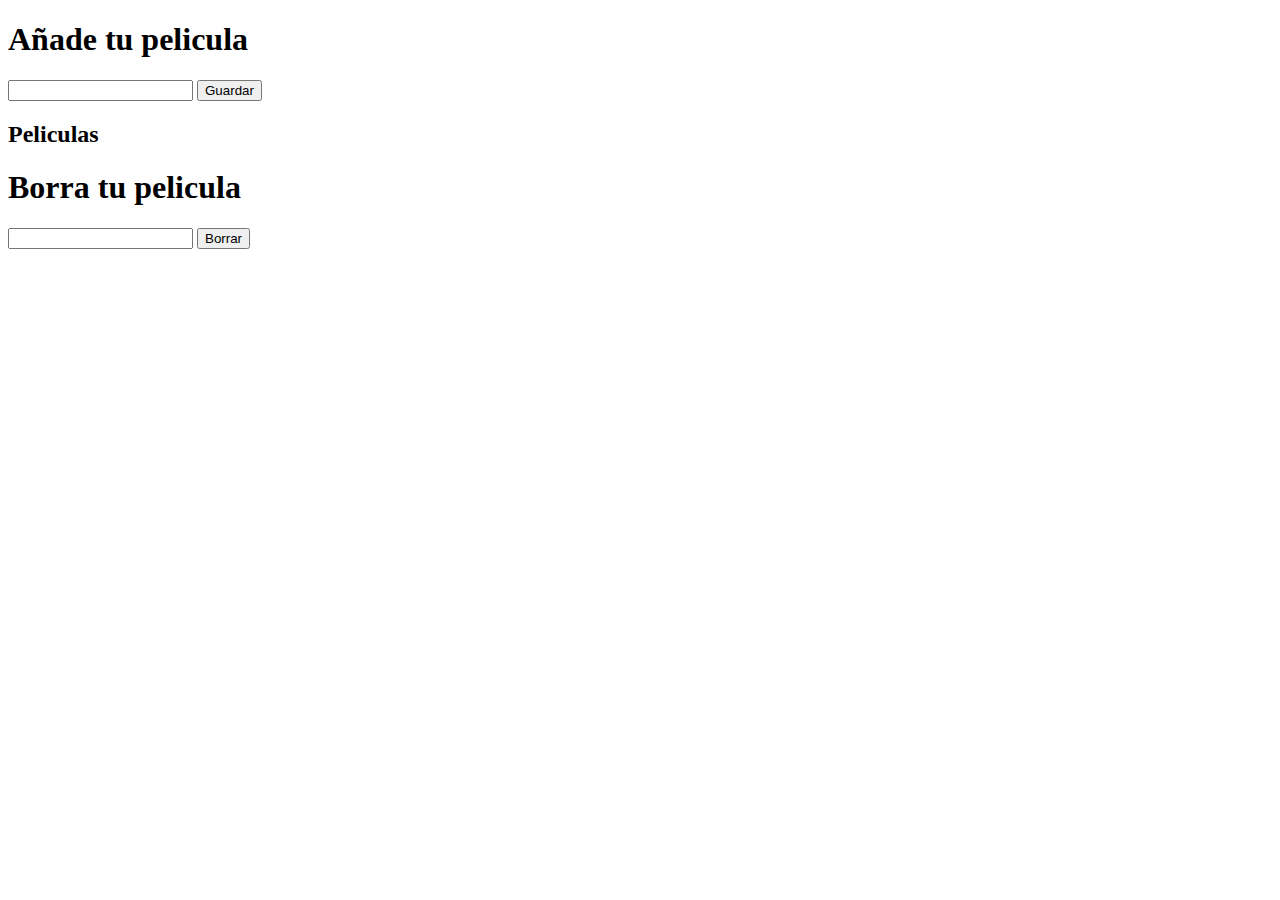
<file: hola-mundo/pagina.html>
<!DOCTYPE html>
<html lang="es">
<head>
    <meta charset="UTF-8">
    <title>Curso de JS</title>
</head>
<body>
    <h1>Añade tu pelicula</h1>
    <form action="" id="formPeliculas">
        <input type="text" id="addpelicula" name="addpelicula"/>
        <button type="submit">Guardar</button>
    </form>
    <div id="peliculas">
        <h2>Peliculas</h2>
        <ul id="peliculas-list">

        </ul>
    </div>
    <h1>Borra tu pelicula</h1>
    <form action="" id="formPeliculasEliminar">
        <input type="text" id="delpelicula" name="delpelicula" />
        <button type="submit">Borrar</button>
    </form>
    <!--
    <script src="js/33-json.js"></script>
<script src="js/34-localstorage.js"></script>
    -->
    <script src="js/35-ejercicio-localstorage.js"></script>
</body>
</html>
</file>
